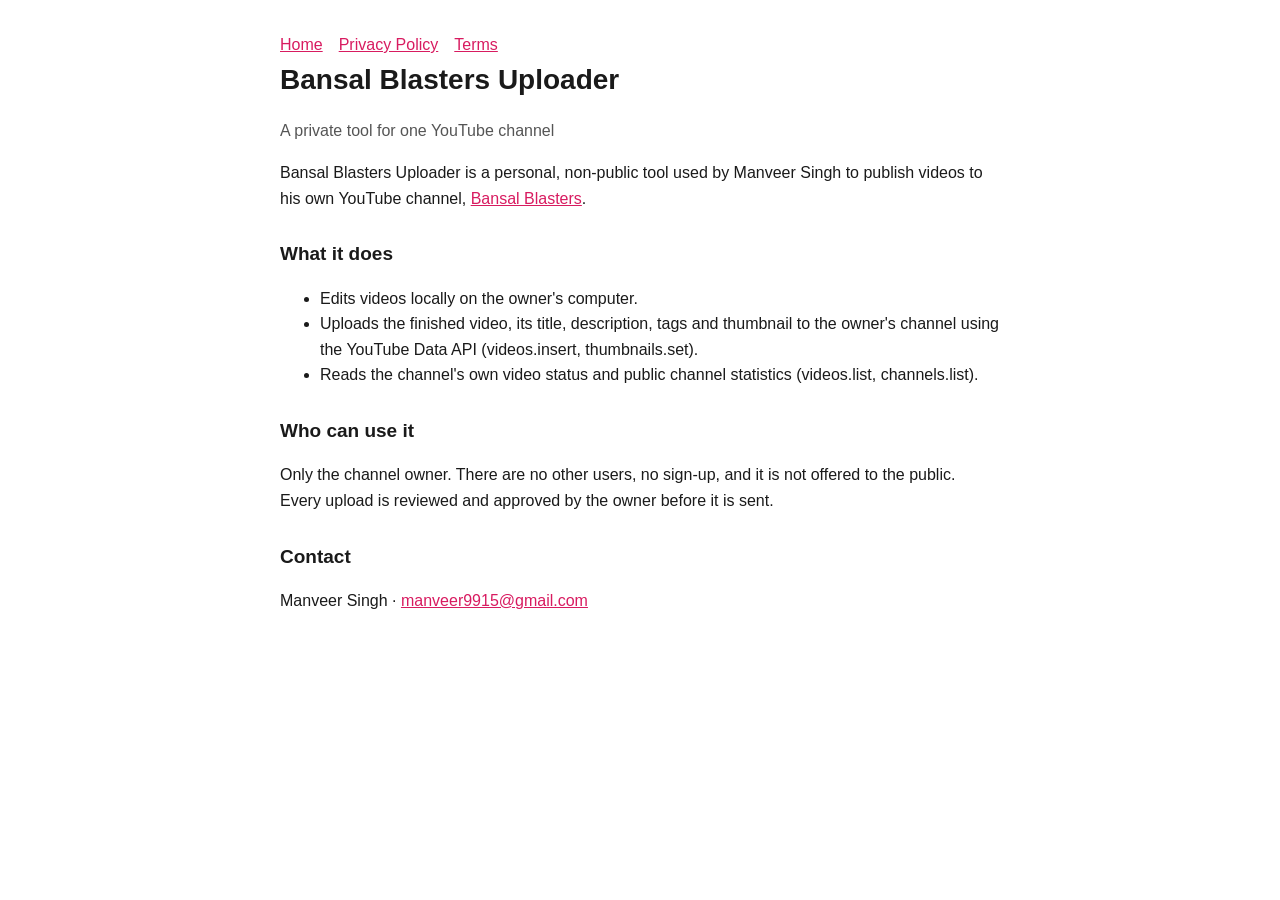
<file: index.html>
<!doctype html><html lang="en"><head><meta charset="utf-8"><meta name="viewport" content="width=device-width,initial-scale=1">
<title>Bansal Blasters Uploader</title><link rel="stylesheet" href="style.css"></head><body>
<nav><a href="index.html">Home</a><a href="privacy.html">Privacy Policy</a><a href="terms.html">Terms</a></nav>
<h1>Bansal Blasters Uploader</h1><p class="muted">A private tool for one YouTube channel</p>
<p>Bansal Blasters Uploader is a personal, non-public tool used by Manveer Singh to publish videos to his own YouTube channel,
<a href="https://www.youtube.com/channel/UC0ZQNK9yeB4TdVF1N4rTGTA">Bansal Blasters</a>.</p>
<h2>What it does</h2>
<ul><li>Edits videos locally on the owner's computer.</li>
<li>Uploads the finished video, its title, description, tags and thumbnail to the owner's channel using the YouTube Data API (videos.insert, thumbnails.set).</li>
<li>Reads the channel's own video status and public channel statistics (videos.list, channels.list).</li></ul>
<h2>Who can use it</h2>
<p>Only the channel owner. There are no other users, no sign-up, and it is not offered to the public. Every upload is reviewed and approved by the owner before it is sent.</p>
<h2>Contact</h2><p>Manveer Singh · <a href="mailto:manveer9915@gmail.com">manveer9915@gmail.com</a></p>
</body></html>
</file>
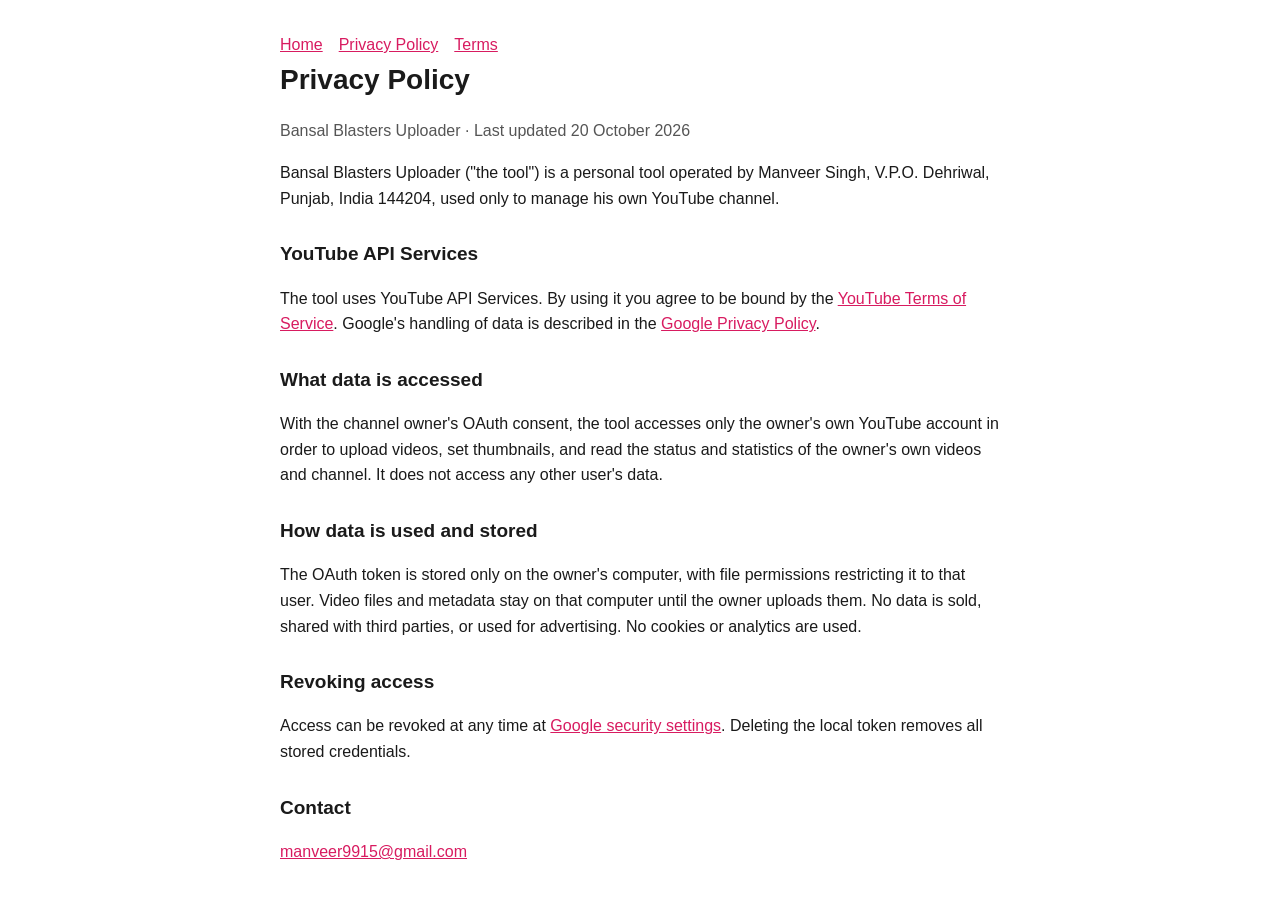
<file: privacy.html>
<!doctype html><html lang="en"><head><meta charset="utf-8"><meta name="viewport" content="width=device-width,initial-scale=1">
<title>Privacy Policy</title><link rel="stylesheet" href="style.css"></head><body>
<nav><a href="index.html">Home</a><a href="privacy.html">Privacy Policy</a><a href="terms.html">Terms</a></nav>
<h1>Privacy Policy</h1><p class="muted">Bansal Blasters Uploader · Last updated 20 October 2026</p>
<p>Bansal Blasters Uploader ("the tool") is a personal tool operated by Manveer Singh, V.P.O. Dehriwal, Punjab, India 144204, used only to manage his own YouTube channel.</p>
<h2>YouTube API Services</h2>
<p>The tool uses YouTube API Services. By using it you agree to be bound by the <a href="https://www.youtube.com/t/terms">YouTube Terms of Service</a>.
Google's handling of data is described in the <a href="https://policies.google.com/privacy">Google Privacy Policy</a>.</p>
<h2>What data is accessed</h2>
<p>With the channel owner's OAuth consent, the tool accesses only the owner's own YouTube account in order to upload videos, set thumbnails, and read the status and statistics of the owner's own videos and channel. It does not access any other user's data.</p>
<h2>How data is used and stored</h2>
<p>The OAuth token is stored only on the owner's computer, with file permissions restricting it to that user. Video files and metadata stay on that computer until the owner uploads them. No data is sold, shared with third parties, or used for advertising. No cookies or analytics are used.</p>
<h2>Revoking access</h2>
<p>Access can be revoked at any time at <a href="https://myaccount.google.com/permissions">Google security settings</a>. Deleting the local token removes all stored credentials.</p>
<h2>Contact</h2><p><a href="mailto:manveer9915@gmail.com">manveer9915@gmail.com</a></p>
</body></html>
</file>
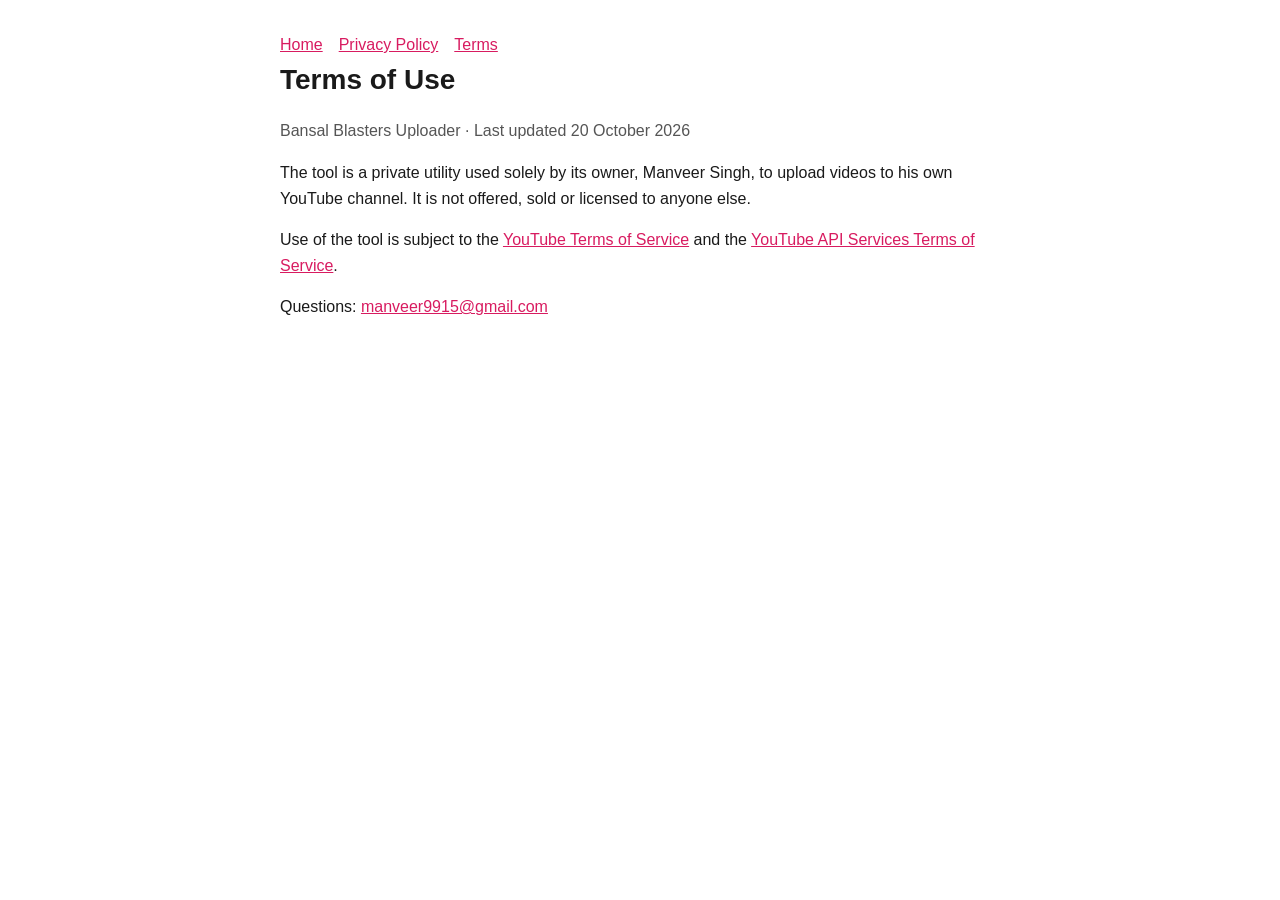
<file: terms.html>
<!doctype html><html lang="en"><head><meta charset="utf-8"><meta name="viewport" content="width=device-width,initial-scale=1">
<title>Terms of Use</title><link rel="stylesheet" href="style.css"></head><body>
<nav><a href="index.html">Home</a><a href="privacy.html">Privacy Policy</a><a href="terms.html">Terms</a></nav>
<h1>Terms of Use</h1><p class="muted">Bansal Blasters Uploader · Last updated 20 October 2026</p>
<p>The tool is a private utility used solely by its owner, Manveer Singh, to upload videos to his own YouTube channel. It is not offered, sold or licensed to anyone else.</p>
<p>Use of the tool is subject to the <a href="https://www.youtube.com/t/terms">YouTube Terms of Service</a> and the
<a href="https://developers.google.com/youtube/terms/api-services-terms-of-service">YouTube API Services Terms of Service</a>.</p>
<p>Questions: <a href="mailto:manveer9915@gmail.com">manveer9915@gmail.com</a></p>
</body></html>
</file>
<file: style.css>
:root{--bg:#fff;--fg:#1a1a1a;--muted:#555;--accent:#d81b60}
@media (prefers-color-scheme:dark){:root{--bg:#121212;--fg:#eee;--muted:#aaa}}
body{background:var(--bg);color:var(--fg);font:16px/1.6 -apple-system,Segoe UI,Roboto,sans-serif;max-width:720px;margin:0 auto;padding:32px 16px}
h1{font-size:28px;margin:0 0 4px}h2{font-size:19px;margin-top:28px}a{color:var(--accent)}.muted{color:var(--muted)}nav a{margin-right:16px}
</file>
